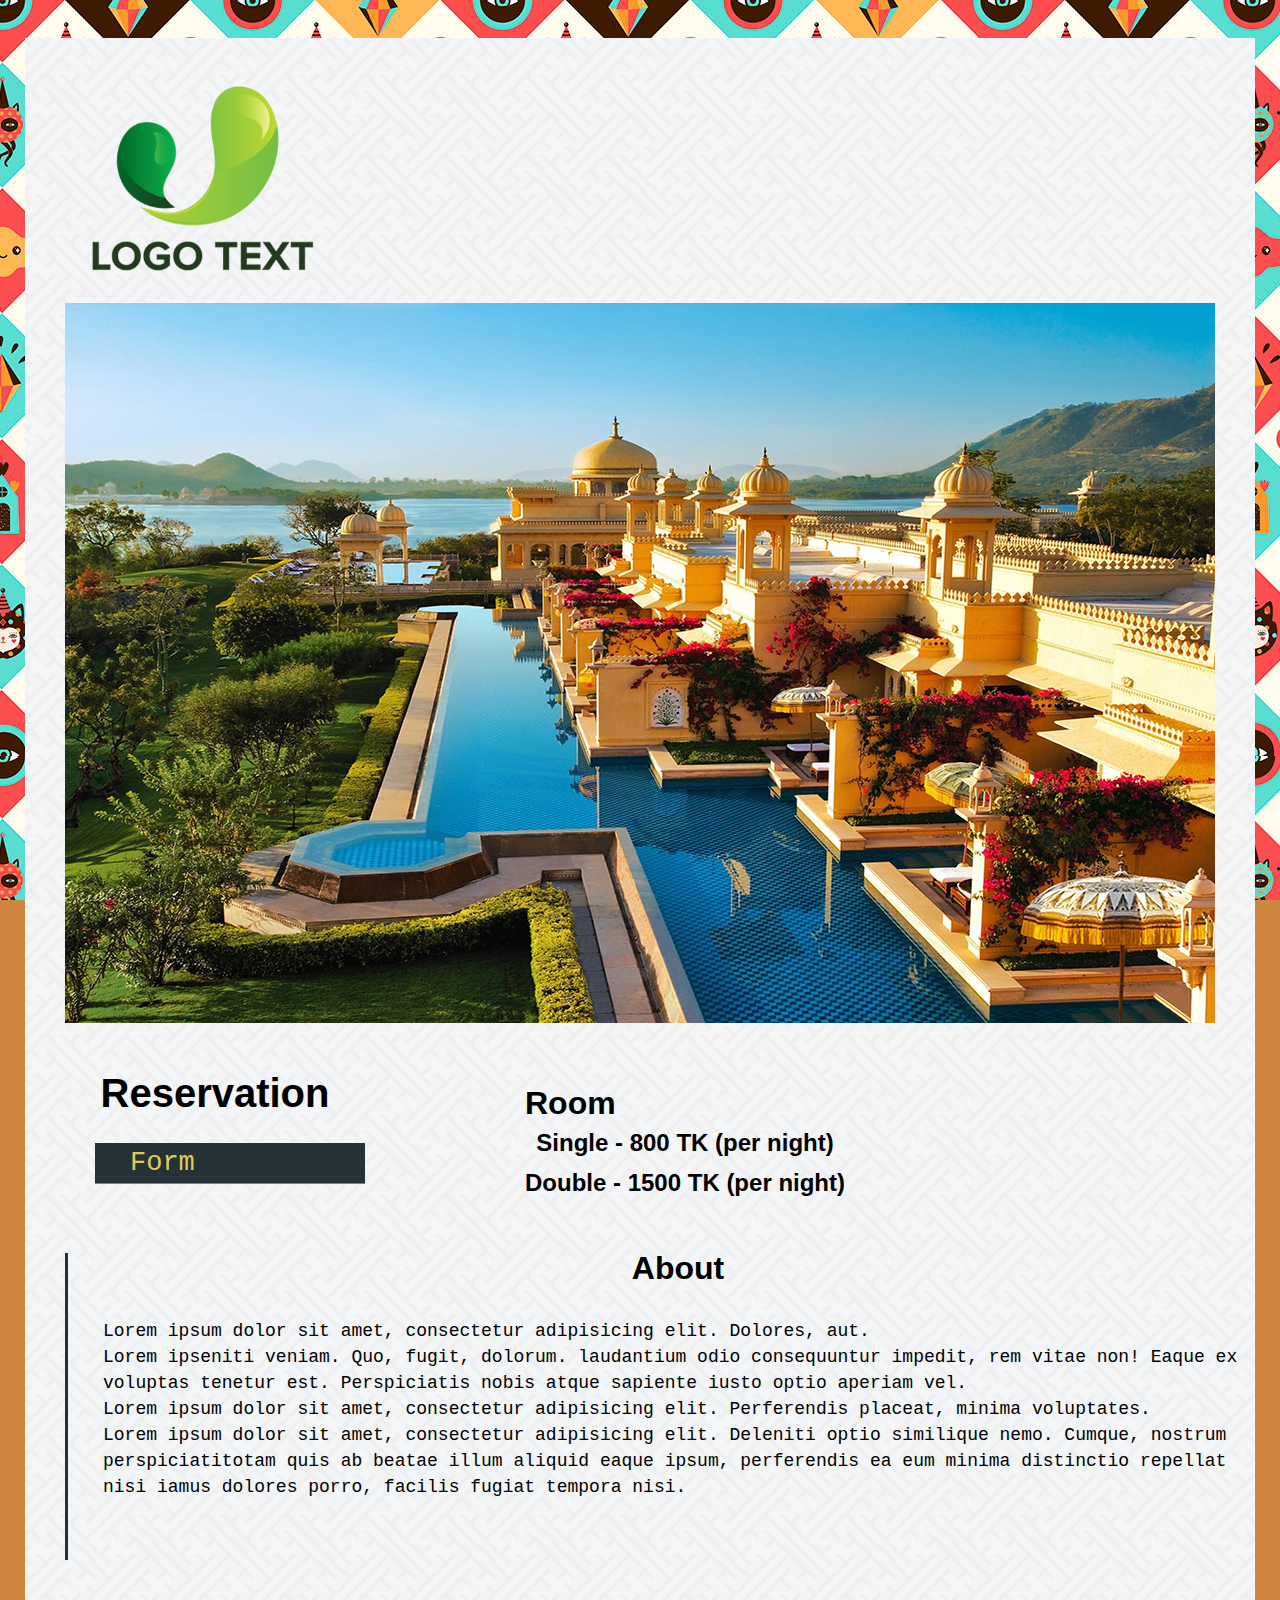
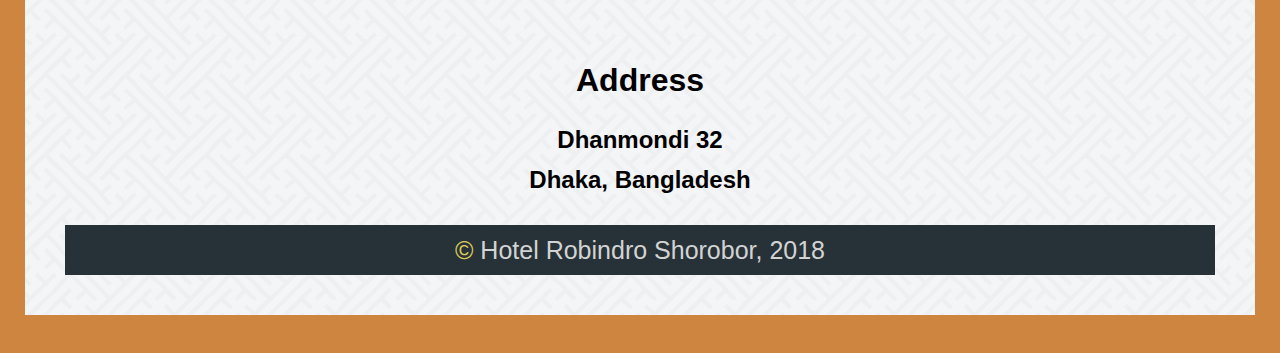
<file: index.html>
<!DOCTYPE html>
<html lang="en">

<head>
    <meta charset="UTF-8">
    <title>Document</title>
    <link rel="stylesheet" href="https://maxcdn.bootstrapcdn.com/font-awesome/4.7.0/css/font-awesome.min.css">
    <link rel="stylesheet" href="css/style.css">
</head>

<body>
    <div class="layout">
        <header>
            <img src="images/logo.png" height="200px" alt="Logo">
        </header>

        <div class="slider">
            
        </div>

        <div class="content">
            <div class="sidebar">
                <h1>Reservation</h1>
                <ul>
                    <li><a target="_blank" href="form/form.html">Form</a></li>
                    
                </ul>
                
            </div>
            <div class="price">
                <h1>Room</h1>
                <h2>Single - 800 TK  (per night)</h2>
                <h2>Double - 1500 TK (per night)</h2>

            </div>

            

        </div>

        <div class="article">
            <h1>About</h1>
            <p>Lorem ipsum dolor sit amet, consectetur adipisicing elit. Dolores, aut.</p>
            <p>Lorem ipseniti veniam. Quo, fugit, dolorum. laudantium odio consequuntur impedit, rem vitae non! Eaque ex voluptas tenetur est. Perspiciatis nobis atque sapiente iusto optio aperiam vel.</p>
            <p>Lorem ipsum dolor sit amet, consectetur adipisicing elit. Perferendis placeat, minima voluptates.</p>
            <p>Lorem ipsum dolor sit amet, consectetur adipisicing elit. Deleniti optio similique nemo. Cumque, nostrum perspiciatitotam quis ab beatae illum aliquid eaque ipsum, perferendis ea eum minima distinctio repellat nisi iamus dolores porro, facilis fugiat tempora nisi.</p>

        </div>

        <div class="location">
            <h1>Address</h1>
            <h2>Dhanmondi 32</h2>
            <h2>Dhaka, Bangladesh</h2>

        </div>

        <footer>
            &copy; <p>Hotel Robindro Shorobor, 2018</p>
        </footer>
    </div>
</body>

</html>
</file>
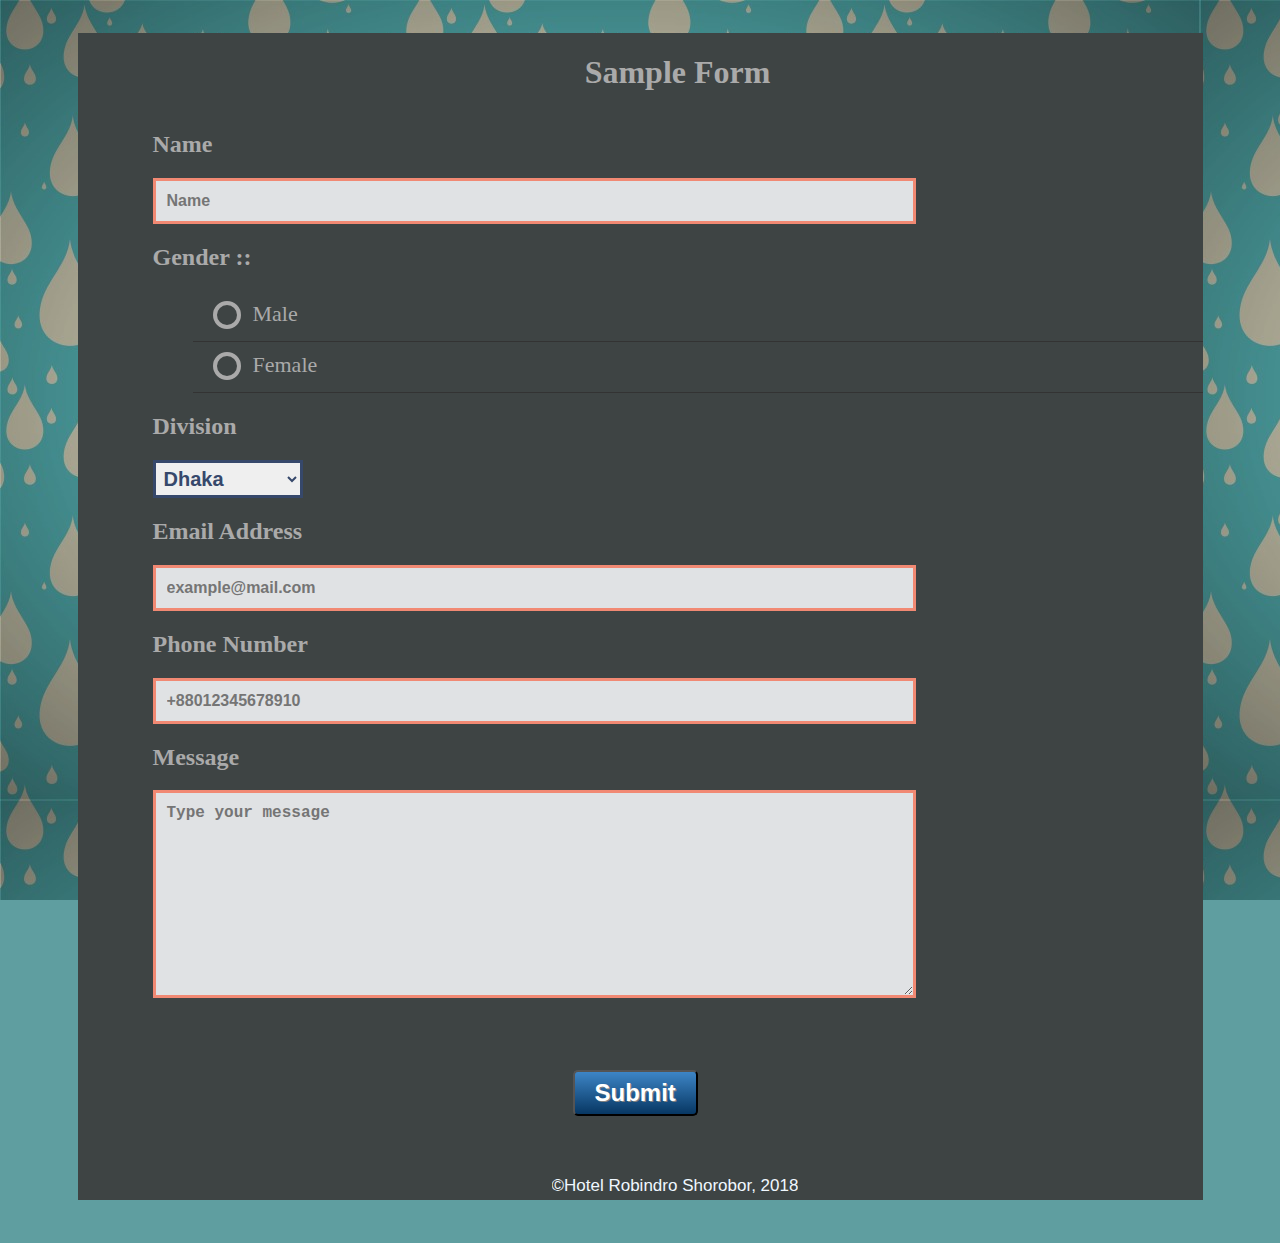
<file: form/form.html>
<!DOCTYPE html>
<html lang="en">

<head>
    <meta charset="UTF-8">
    <link rel="stylesheet" href="css/style.css">
    <title>Form</title>
</head>

<body>
    <div class="layout">
       <h1>Sample Form</h1>
        <h2>Name </h2>
        <input type="text" name="name" placeholder="Name">
        <div class="container">

            <h2>Gender :: </h2>

            <ul>
                <li>
                    <input type="radio" id="f-option" name="selector">
                    <label for="f-option">Male</label>

                    <div class="check"></div>
                </li>

                <li>
                    <input type="radio" id="s-option" name="selector">
                    <label for="s-option">Female</label>

                    <div class="check">
                        <div class="inside"></div>
                    </div>
                </li>

        </div>

        <h2>Division</h2>

        <select name="selectoptions">             
	        <option >Dhaka</option>
	        <option >Sylhet</option>
	        <option >Rajshahi</option>
	        <option >Chittagong</option>
	        <option >Khulna</option>
	        <option >Barishal</option>
	        <option >Rangpur</option>
        </select>


        <h2>Email Address</h2>
        <input type="email" name="email" placeholder="example@mail.com">

        <h2>Phone Number</h2>
        <input type="tel" name="PhoneNO" placeholder="+88012345678910">

        <h2>Message</h2>
        <textarea name="message" id="" cols="50" rows="10" placeholder="Type your message"></textarea>
        <br> <br>
        
        <div class="btn"><input type="button" name="button" value="Submit"></div>
        <!--        <textarea name="messages" placeholder="Write to me"></textarea>-->
        <footer>
        &copy;Hotel Robindro Shorobor, 2018</footer>
    </div>
    
    

</body>

</html>
</file>
<file: css/style.css>
* {
    margin: 0;
    padding: 0;
}

body {
    background-image: url(../images/pattern2.jpg);
    background-repeat: repeat;
    background-attachment: fixed;
    background-color: peru;
    font-family: 'Roboto', sans-serif;
    font-weight: 500;
    font-size: 16 px;
    line-height: 20px;
}

.layout {
    width: 1150px;
    margin: 38px auto;
    background: #fff;
    padding: 40px;
    display: block;
    background-image:url(../images/pattern3.png);
    background-repeat: repeat;
    overflow: hidden;
}

.header{
    display: block;
/*    left:  20px;*/
    padding: 0;
    overflow: hidden;
}
.header h1{
    
    margin-right: 20px;
}

.slider{
    
    margin-top: 20px;
    margin-bottom: 30px;
    background-image: url(../images/banner.jpg);
    height: 720px;
    width: 1150px;
    background-repeat: no-repeat;
/*    overflow: hidden;*/
}
.slider-text{
/*
    background-color: black;
    opacity: .5;
*/
    display: block;
    position: absolute;
    margin-left: 400px;
    margin-top: 140px
}

.content{
    margin-top: 10px;
    overflow: hidden;
    padding-bottom: 50px;
}
.sidebar{
    padding-top: 20px;
    overflow: hidden;
    float: left;
    width: 300px;
/*    border-right: 2px solid #263238;*/
}
.sidebar h1{
    line-height: 40px;
    margin-bottom: 30px;
    text-align: center;
    font-size: 40px;
}
.sidebar ul{
    margin-left: 50px;
    margin: 0;
    padding: 0;
    width: 350px;
}
.sidebar ul li{
    margin-left: 30px;
    list-style: none;
    padding: 5px;
    border-bottom: 1.5px solid grey;
    background-color: #263238;
}
.sidebar ul li a{
    text-align: center;
    margin: 30px;
    text-decoration: none;
    font-size: 27px;
    color: #DECB5B;
    line-height: 30px;
    font-family: monospace;
    
}
/*
.sidebar ul li:hover{
    background-color: lightgrey;
    color: #263238;
    transition: .3s;
}
*/
.sidebar ul li a:hover{
    padding: 2.5px;
    background-color: lightgrey;
    transition: .2s;
    color: #263238;
    font-weight: bold;
    font-size: 28px;
}

.price{
    margin-left: 150px;
    float: left;
    padding-top: 30px;
    
}

.price h1,h2{
    padding: 10px;
}
.article{
    
    width: 100%;
    padding-left: 35px;
    border-left: 3px solid #263238;
    overflow: hidden;
    padding-bottom: 60px;
}
.article h1{
    text-align: center;
    
    line-height: 30px;
    margin-bottom: 35px;
    
}
.article p{

    font-family: monospace;
    font-size: 18px;
    font-weight: normal;
    line-height: 26px;
}
.location{
    margin-top: 100px;
    overflow: hidden;
}
.location h1{
    margin-bottom: 20px;
}
.location h1,h2{
    text-align: center;
    padding: 10px;
} 

footer{
/*    display: inline-block;*/
    margin-top: 25px;
    overflow: hidden;
    padding: 10px;
    color: #DECB5B;
    background-color: #263238;
    text-align: center;
    font-size: 25px;
    line-height: 30px;
}


footer p{
    display: inline-block;
    color: lightgrey;
/*    font-size: 22px;*/
    text-align: justify;
}
</file>
<file: form/css/style.css>
body {
    /*    background-image: url(/images/bg1.jpg);*/
    /*    background-image: url(/images/bg2.jpg);*/
    background-image: url(../images/bg3.jpg);
    background-attachment: fixed;
    background-repeat: repeat;
    background-color: cadetblue;
}

.layout {
    width: 1050px;
    margin: 33px auto;
/*    padding: 10px;*/
    padding-left: 75px;
    overflow: hidden;
    background-color: #3e4444;
    /*
    display: flex;
    flex-direction: column;
*/
    display: block;
}

h2 {
    color: #AAAAAA;
}

h1 {
    color: #AAAAAA;
    text-align: center;
    margin-bottom: 40px;
}

input[type="text"],
input[type="email"],
input[type="tel"],
textarea {
    width: 70%;
    padding: 11px;
    border: 3.5px solid #f18973;
    background-color: #e0e2e4;
    font-size: 18px;
    color: #454140;
    font-weight: bold;
}

input[type="text"]:focus,
input[type="email"]:focus,
input[type="tel"]:focus,
textarea:focus {
    outline: none;
    border-color: #6ebe44;
}

input[type="text"]:placeholder-shown,
input[type="email"]:placeholder-shown,
input[type="tel"]:placeholder-shown,
textarea {
    /*    color: #b14236;*/
    /*    caret-color: blue;*/
    font-size: 16px;
    font-weight: bold;
    color: #454140;
}

.btn {
    margin-left: 40%;
    margin-top: 50px;
}

input[type="button"] {
    background: #3d85c6;
    background: -webkit-linear-gradient(#3d85c6, #073763);
    background: linear-gradient(#3d85c6, #073763);
    border-radius: 5px;
    padding: 9px 20px;
    color: #ffffff;
    display: inline-block;
    font: normal 700 24px/1 "Calibri", sans-serif;
    text-align: center;
    text-shadow: 1px 1px grey;
}

select {
    width: 150px;
    font-weight: bold;
    font-size: 20px;
    color: #36486b;
    border: 3px solid #36486b;
    padding: 4px;
}

.container {
    display: block;
    position: relative;
}

.container ul {
    list-style: none;
    overflow: auto;
}

.container ul li {
    color: #AAAAAA;
    display: block;
    position: relative;
    float: left;
    width: 100%;
    height: 100%;
    border-bottom: 1px solid #333;
}

.container ul li input[type="radio"] {
    position: absolute;
    visibility: hidden;
}

.container ul li label {
    display: block;
    position: relative;
    font-weight: 300;
    font-size: 22px;
    padding: 5px 5px 5px 60px;
    margin: 5px auto;
    height: 30px;
    z-index: 5;
    cursor: pointer;
    -webkit-transition: all 0.25s linear;
}

.container ul li:hover label {
    color: white;
}

ul li .check {
    display: block;
    position: absolute;
    border: 4px solid #AAAAAA;
    border-radius: 100%;
    height: 20px;
    width: 20px;
    top: 10px;
    left: 20px;
    z-index: 5;
    transition: border .25s linear;
    -webkit-transition: border .25s linear;
}

ul li:hover .check {
    border: 5px solid #FFFFFF;
}

ul li .check::before {
    display: block;
    position: absolute;
    content: '';
    border-radius: 100%;
    height: 10px;
    width: 10px;
    top: 5px;
    left: 5px;
    margin: auto;
    transition: background 0.25s linear;
    -webkit-transition: background 0.25s linear;
}

input[type=radio]:checked~.check {
    border: 5px solid #0DFF92;
}

input[type=radio]:checked~.check::before {
    background: #0DFF92;
}

input[type=radio]:checked~label {
    color: #0DFF92;
}

footer {
    color: #AAAAAA;
    font-size: 17px;
    margin-left: 38%;
    margin-top: 60px;
    display: inline-block;
    overflow: hidden;
    font-family: sans-serif;
    color: aliceblue;
}
</file>
